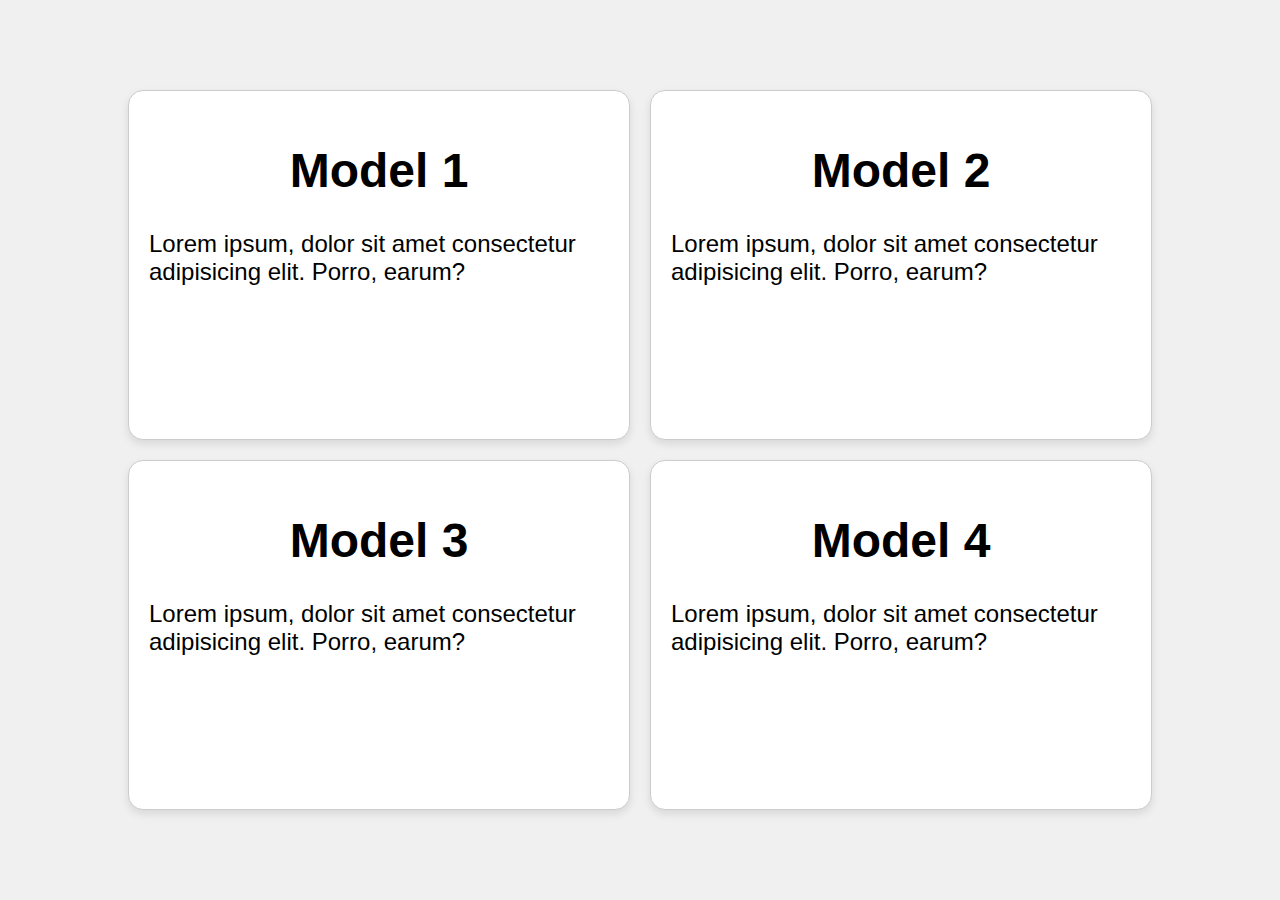
<file: index.html>
<!DOCTYPE html>
<html lang="en">
  <head>
    <meta charset="UTF-8" />
    <meta name="viewport" content="width=device-width, initial-scale=1.0" />
    <title>Document</title>
    <link rel="stylesheet" href="styles.css">
  </head>
  <body>
    
    <div class="container">
    <div class="model">
      <a href="model1.html" class="kartlar">
      <h1><strong>Model 1</strong></h1>
      <span>Lorem ipsum, dolor sit amet consectetur adipisicing elit. Porro,
        earum?</span
      >
    </a>
    </div>

    <div class="model">
      <a href="model2.html" class="kartlar">
      <h1><strong>Model 2</strong></h1>
      <span>Lorem ipsum, dolor sit amet consectetur adipisicing elit. Porro,
        earum?</span
      >
    </a>
    </div>

    <div class="model">
      <a href="model3.html" class="kartlar">
      <h1><strong>Model 3</strong></h1>
      <span>Lorem ipsum, dolor sit amet consectetur adipisicing elit. Porro,
        earum?</span
      >
    </a>
    </div>

    <div class="model">
      <a href="model4.html" class="kartlar">
      <h1><strong>Model 4</strong></h1>
      <span>Lorem ipsum, dolor sit amet consectetur adipisicing elit. Porro,
        earum?</span
      >
    </a>
    </div>
  </div>
  </body>
</html>
</file>
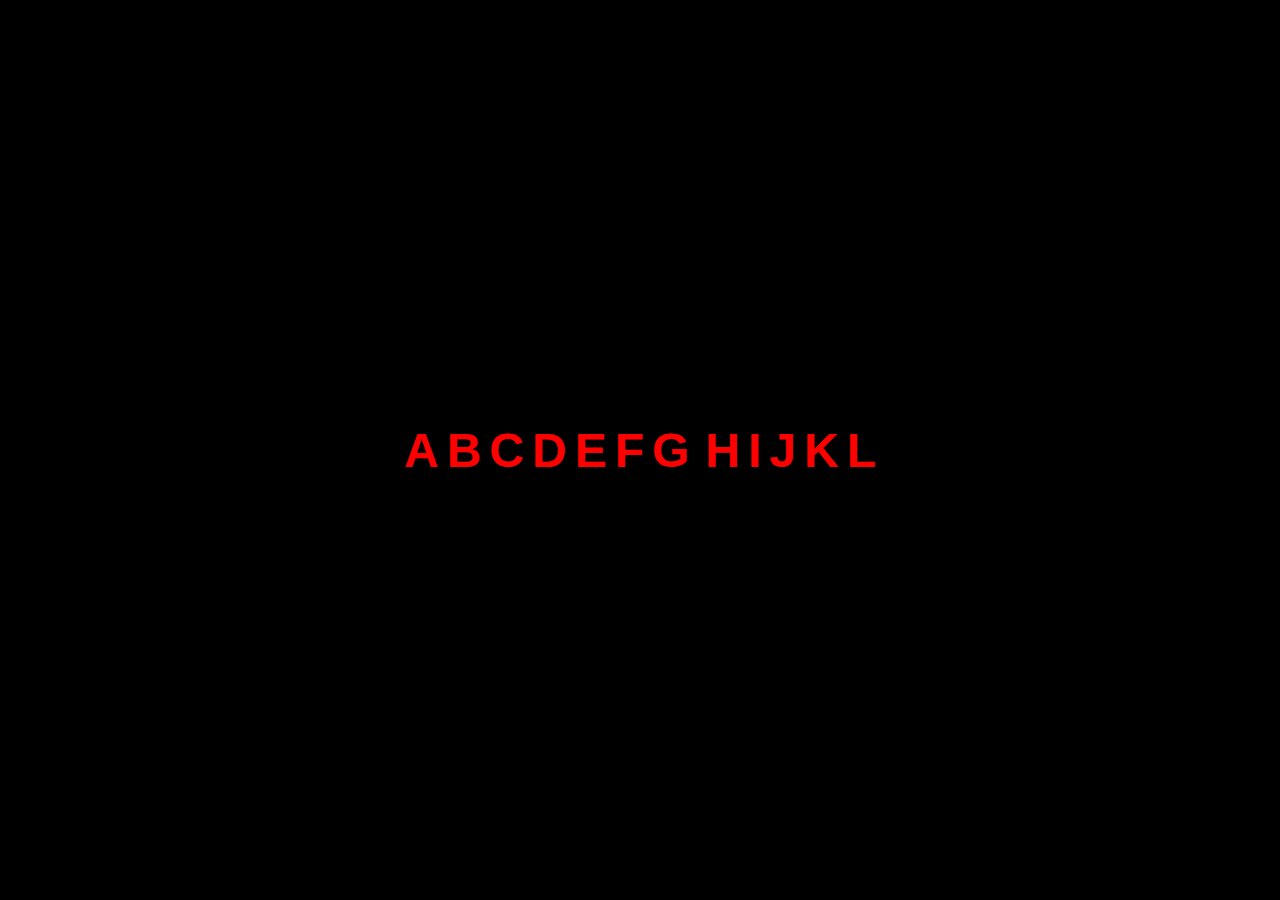
<file: model1.html>
<!DOCTYPE html>
<html lang="tr">
<head>
    <meta charset="UTF-8">
    <meta name="viewport" content="width=device-width, initial-scale=1.0">
    <title>Portföy</title>
    <link rel="stylesheet" href="model1.css">
</head>
<body>
    <div class="name-container">
        <strong class="letter" data-letter="B">A</strong>
        <strong class="letter" data-letter="A">B</strong>
        <strong class="letter" data-letter="T">C</strong>
        <strong class="letter" data-letter="U">D</strong>
        <strong class="letter" data-letter="H">E</strong>
        <strong class="letter" data-letter="A">F</strong>
        <strong class="letter" data-letter="N">G</strong>
        <strong class="letter" data-letter=" "> </strong>
        <strong class="letter" data-letter="B">H</strong>
        <strong class="letter" data-letter="A">I</strong>
        <strong class="letter" data-letter="R">J</strong>
        <strong class="letter" data-letter="T">K</strong>
        <strong class="letter" data-letter="U">L</strong>
    </div>
    <script src="scripts.js"></script>
</body>
</html>
</file>
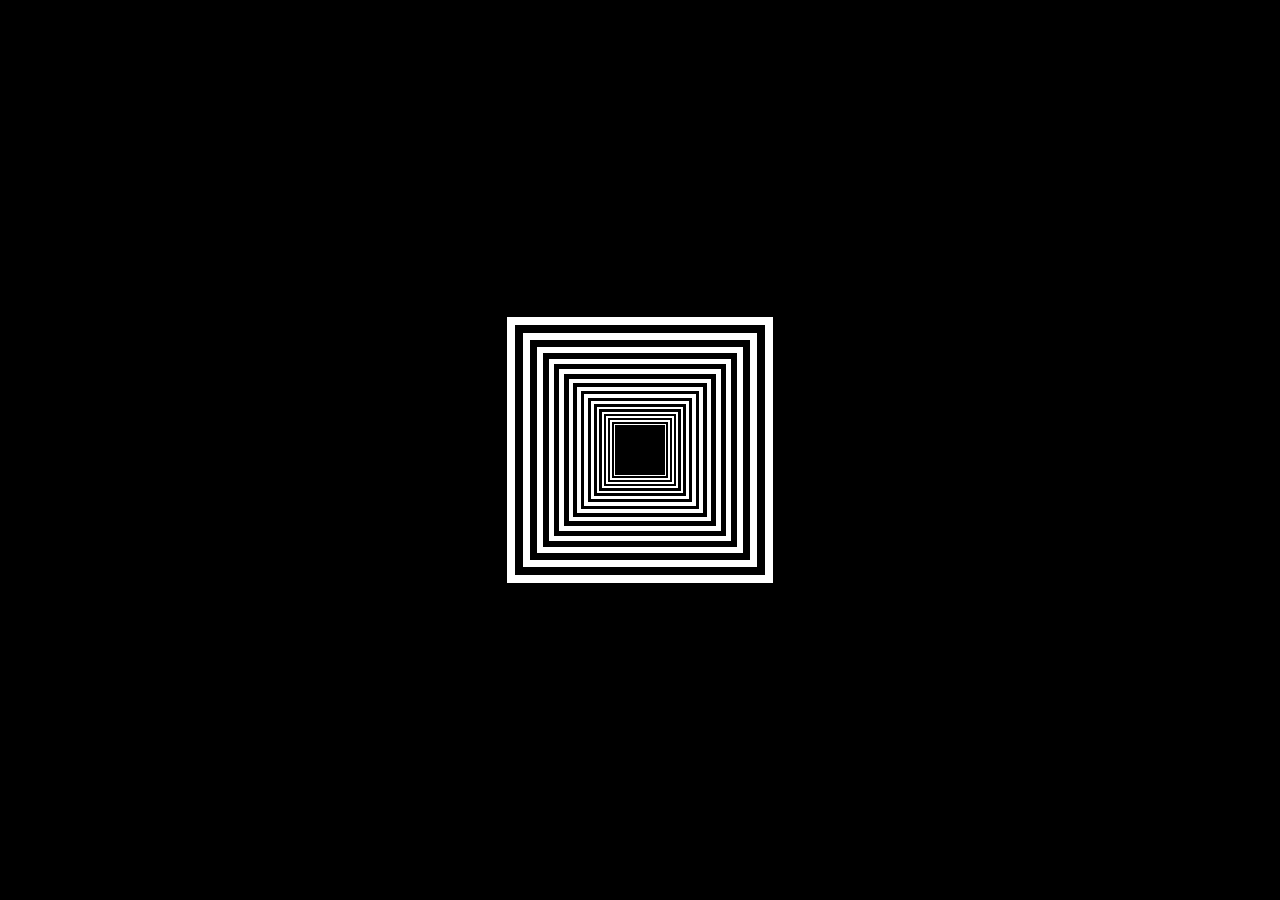
<file: model3.html>
<!DOCTYPE html>
<html lang="en">
<head>
    <meta charset="UTF-8">
    <meta name="viewport" content="width=device-width, initial-scale=1.0">
    <title>Başlangıç</title>
    <link rel="stylesheet" href="model3.css">
</head>
<body>
    <div class="container">
        <div class="square black">
            <div class="square black"></div>
        <div class="square">
        <div class="square black">
            <div class="square black"></div>
        <div class="square">
        <div class="square black">
            <div class="square black"></div>
        <div class="square">
        <div class="square black">
            <div class="square black"></div>
        <div class="square">
        <div class="square black">
            <div class="square black"></div>
        <div class="square">
        <div class="square black">
            <div class="square black"></div>
        <div class="square">
        <div class="square black">
            <div class="square black"></div>
        <div class="square">
        <div class="square black">
            <div class="square black"></div>
        <div class="square">
        <div class="square black">
            <div class="square black"></div>
        <div class="square">
        <div class="square black">
            <div class="square black"></div>
        <div class="square">
        <div class="square black">
            <div class="square black"></div>
        <div class="square">
        <div class="square black">
            <div class="square black"></div>
        <div class="square">
        <div class="square black">
            <div class="square black"></div>
        <div class="square">
        <div class="square black">
            <div class="square black"></div>
        <div class="square">
        <div class="square black">
            <div class="square black"></div>
        </div>
        </div>
        </div>
        </div>
        </div>
        </div>
        </div>
        </div>
        </div>
        </div>
        </div>
        </div>
        </div>
        </div>
        </div>
        </div>
        </div>
        </div>
        </div>
        </div>
        </div>
        </div>
        </div>
        </div>
        </div>
        </div>
        </div>
        </div>
        </div>
        </div>
</body>
</html>
</file>
<file: styles.css>
body {
    display: flex;
    justify-content: center;
    align-items: center;
    height: 100vh;
    margin: 0;
    font-family: Arial, sans-serif;
    background-color: #f0f0f0;
}

.header{
    background-color: rgba(0, 72, 72, 0.063);
    font-style: none;
    color: #fff;
    padding: 8px;
    text-align: center;
    font-size: 40px; 
    font-weight: bold;
    position: fixed; 
    top: 0;
    width: 100%; 
    transition: 0.2s;
}

.header a{
    text-decoration: none;
}

.background-foto{
    background-image: url(image/indir.jpeg);
    background-repeat: no-repeat;
    background-size: cover;
    background-position: center;
    width: 100%;
    height: 100%;
    display: flex;
    justify-content: center;
    align-items: center;
}

.container{
    display: grid;
    grid-template-columns: repeat(2,1fr);
    grid-template-rows: repeat(2,1fr);
    gap: 20px;
    width: 80%;
    height: 80%;
}

.model{
    justify-content: center;
    align-items: center;
    background-color: #fff;
    border: 1px solid #ccc;
    border-radius: 15px;
    box-shadow: 0 4px 8px rgba(0, 0, 0, 0.1);
    padding: 20px;
    font-size: 1.5em;
    transition: transform 0.3s;
}
.model h1{
    text-align: center;
}
.model:hover {
    transform: scale(1.05); /* Model üzerine gelindiğinde 1.05 kat büyütme efekti uygulanacak */
}

.kartlar{
    text-decoration: none;
    color: black;
}
</file>
<file: model1.css>
body {
    display: flex;
    justify-content: center;
    align-items: center;
    height: 100vh;
    margin: 0;
    background-color: black;
    font-family: Arial, sans-serif;
}

.name-container {
    font-size: 3rem;
    display: flex;
    gap: 0.5rem;
    cursor: pointer;
}

.letter {
    display: inline-block;
    transition: transform 0.3s ease, color 0.3s ease;
    color: red;
}
</file>
<file: model3.css>
html{
    background: rgb(0, 0, 0);
    height: 100%;
    position: relative;
    overflow: hidden;
  }
  
  .container{
    height: 300px;
    width: 300px;
    position: absolute;
    top: 50%;
    left: 50%;
    margin: -150px 0 0 -150px;
  }
  
  .square{
    height: 94%;
    width: 94%;
    background: white;
    position: absolute;
    top: 50%;
    left: 50%;
    margin: -47% 0 0 -47%;
  }
  
  .black{ 
    background: black;  
    animation: rotate 10s infinite linear; 
  }
  
  @keyframes rotate{
    0%{ transform: rotate(0deg); }
      100%{ transform: rotate(360deg); }	
  }
</file>
